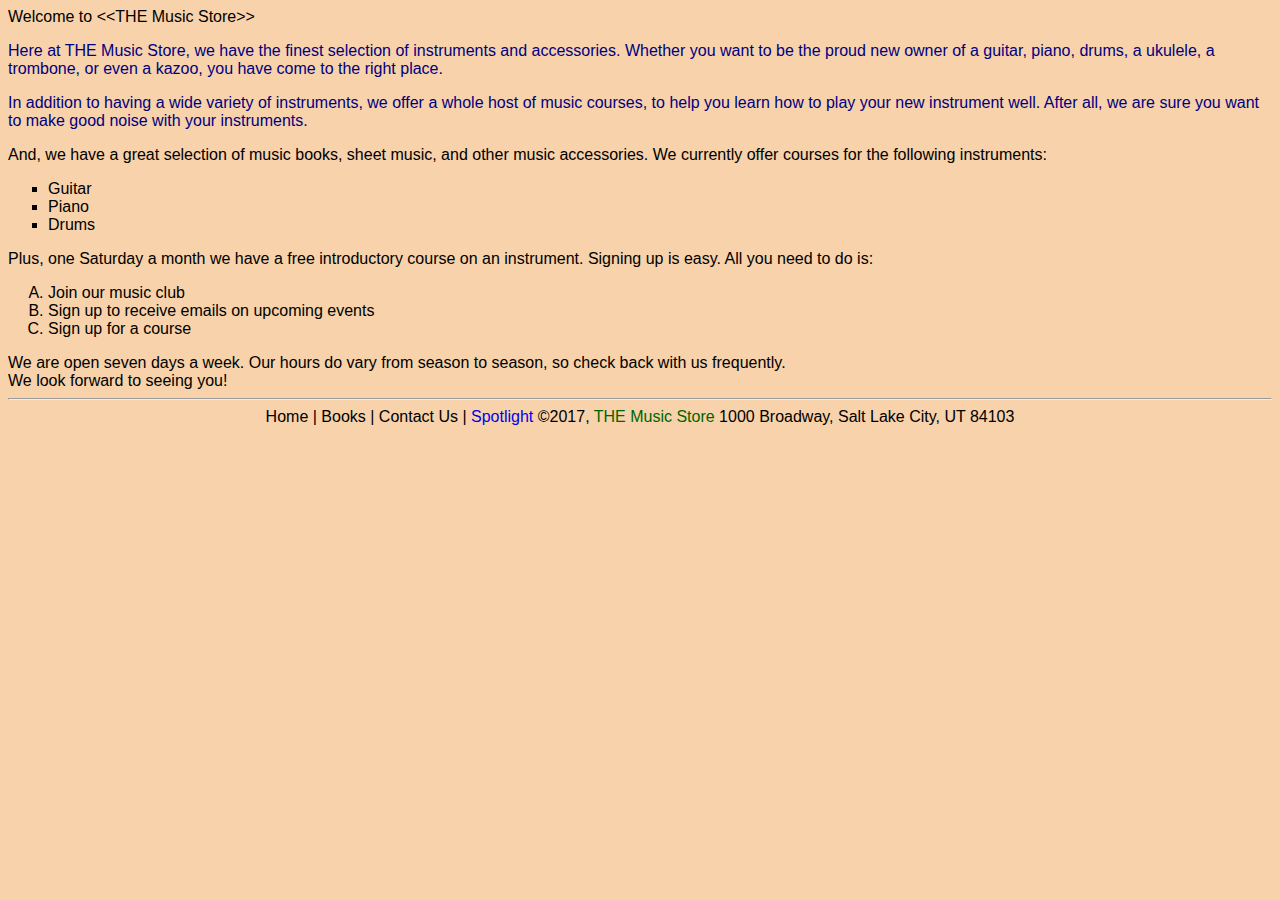
<file: Domain 6/index.html>
﻿<!DOCTYPE html>
<html>
<head>
    <meta charset="utf-8" />
    <title>THE Music Store</title>
    <link rel="stylesheet" type="text/css" href="main.css" />
</head>
<body>
    Welcome to &lt;&lt;THE Music Store&gt;&gt;

    <!-- Main text goes here -->
    <p>
        Here at THE Music Store,
        we have the finest selection of instruments and accessories.
        Whether you want to be the proud new owner of a guitar,
        piano, drums, a ukulele, a trombone, or even a kazoo,
        you have come to the right place.
    </p>

    <p>
        In addition to having a wide variety of instruments,
        we offer a whole host of music courses,
        to help you learn how to play your new instrument well.
        After all, we are sure you want to make good noise with
        your instruments.
    </p>

    And, we have a great selection of music books,
    sheet music, and other music accessories.

    We currently offer courses for the following instruments:
    <ul style="list-style-type:square">
        <li>Guitar</li>
        <li>Piano</li>
        <li>Drums</li>
    </ul>


    Plus, one Saturday a month we have a free introductory course on an instrument. Signing up is easy. All you need to do is:
    <ol style="list-style-type:upper-alpha">
        <li>Join our music club</li>
        <li>Sign up to receive emails on upcoming events</li>
        <li>Sign up for a course</li>
    </ol>

    We are open seven days a week. Our hours do vary from season 
    to season, so check back with us frequently.<br />
    We look forward to seeing you!

    <hr />
    <div align="center">
        Home | Books | Contact Us | <a href="spotlight.html" target="_blank">Spotlight</a>

        &copy;2017, <span style="color:darkgreen">THE Music Store</span>
        1000 Broadway, Salt Lake City, UT 84103
    </div>
    <!-- We also need:
        Images
        Links
    -->
</body>
</html>
</file>
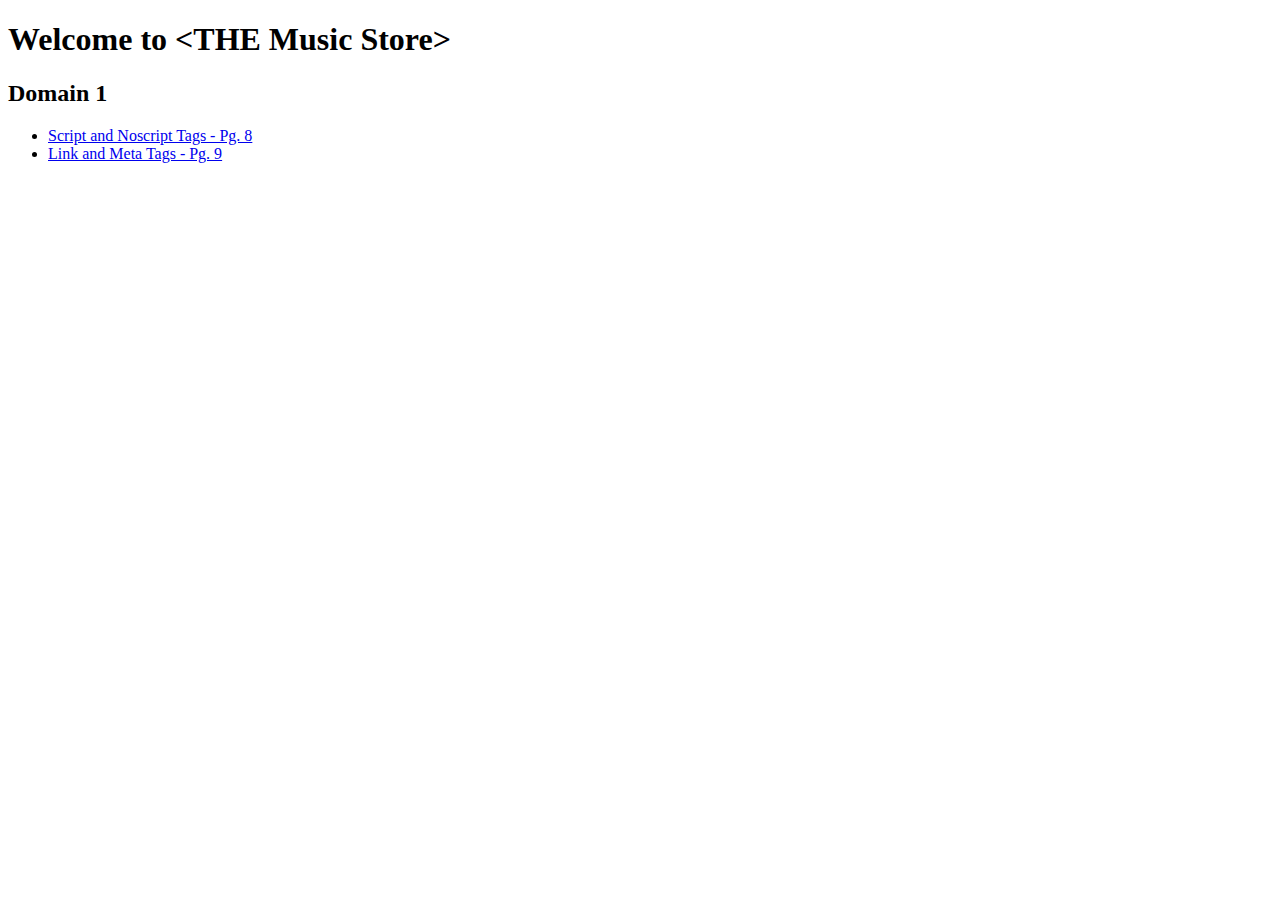
<file: Domain 1/MusicStore1/index.html>
<!DOCTYPE html>
<html>
  <head>
    <title>THE Music Store</title>
  </head>

<body>
  <h1>
    Welcome to &lt;THE Music Store&gt;
  </h1>
  <!--Main text goes here-->
<h2>Domain 1</h2>
<ul>
<li><a href = "11a-scripts.html">Script and Noscript Tags - Pg. 8</a></li>
<li><a href = "11c-scripts.html">Link and Meta Tags - Pg. 9</a></li>
</ul>
</body>

</html>
</file>
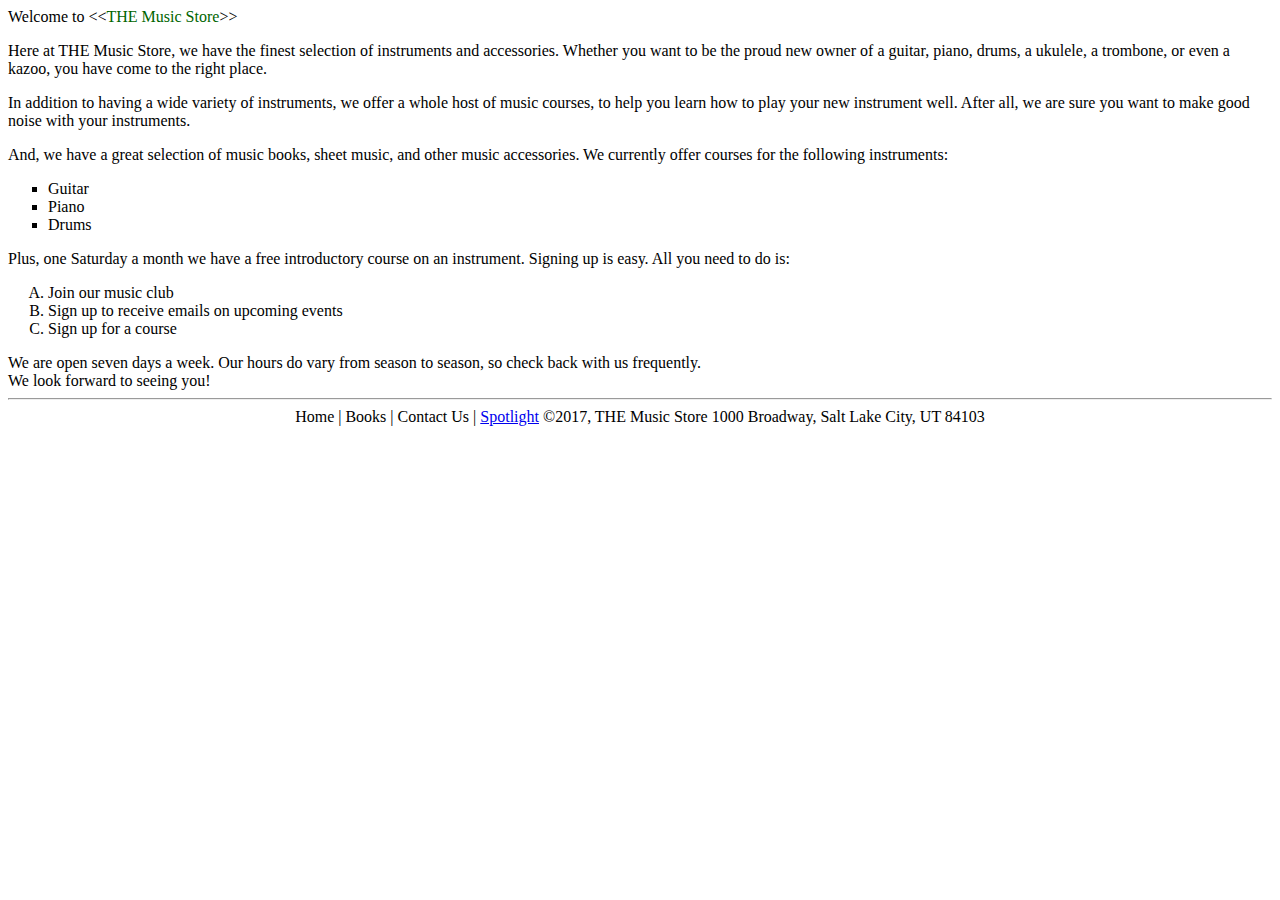
<file: Domain 3/MusicStore3/index.html>
﻿<!DOCTYPE html>
<html>
<head>
    <meta charset="utf-8" />
    <title>THE Music Store</title>
</head>
<body>
    Welcome to &lt;&lt;<span style="color:darkgreen;">THE Music Store</span>&gt;&gt;

    <!-- Main text goes here -->
    <p>Here at THE Music Store, we have the finest selection of instruments and accessories. Whether you want to be the proud new owner of a guitar, piano, drums, a ukulele, a trombone, or even a kazoo, you have come to the right place.</p>

    <p>In addition to having a wide variety of instruments, we offer a whole host of music courses, to help you learn how to play your new instrument well. After all, we are sure you want to make good noise with your instruments.</p>

    And, we have a great selection of music books, sheet music, and other music accessories.

    We currently offer courses for the following instruments:
    <ul style="list-style-type:square;">
        <li>Guitar</li>
        <li>Piano</li>
        <li>Drums</li>
    </ul>

    Plus, one Saturday a month we have a free introductory course on an instrument. Signing up is easy. All you need to do is:
    <ol style="list-style-type:upper-alpha;">
        <li>Join our music club</li>
        <li>Sign up to receive emails on upcoming events</li>
        <li>Sign up for a course</li>
    </ol>

    We are open seven days a week. Our hours do vary from season to season, so check back with us frequently.
    <br />
    We look forward to seeing you!
    <hr />

    <div style="text-align:center;">
        Home | Books | Contact Us | <a href="33b-spotlight.html" target="_blank">Spotlight</a>

        &copy;2017, THE Music Store
        1000 Broadway, Salt Lake City, UT 84103
    </div>
    <!-- We also need:
        Images
        Links
    -->
</body>
</html>
</file>
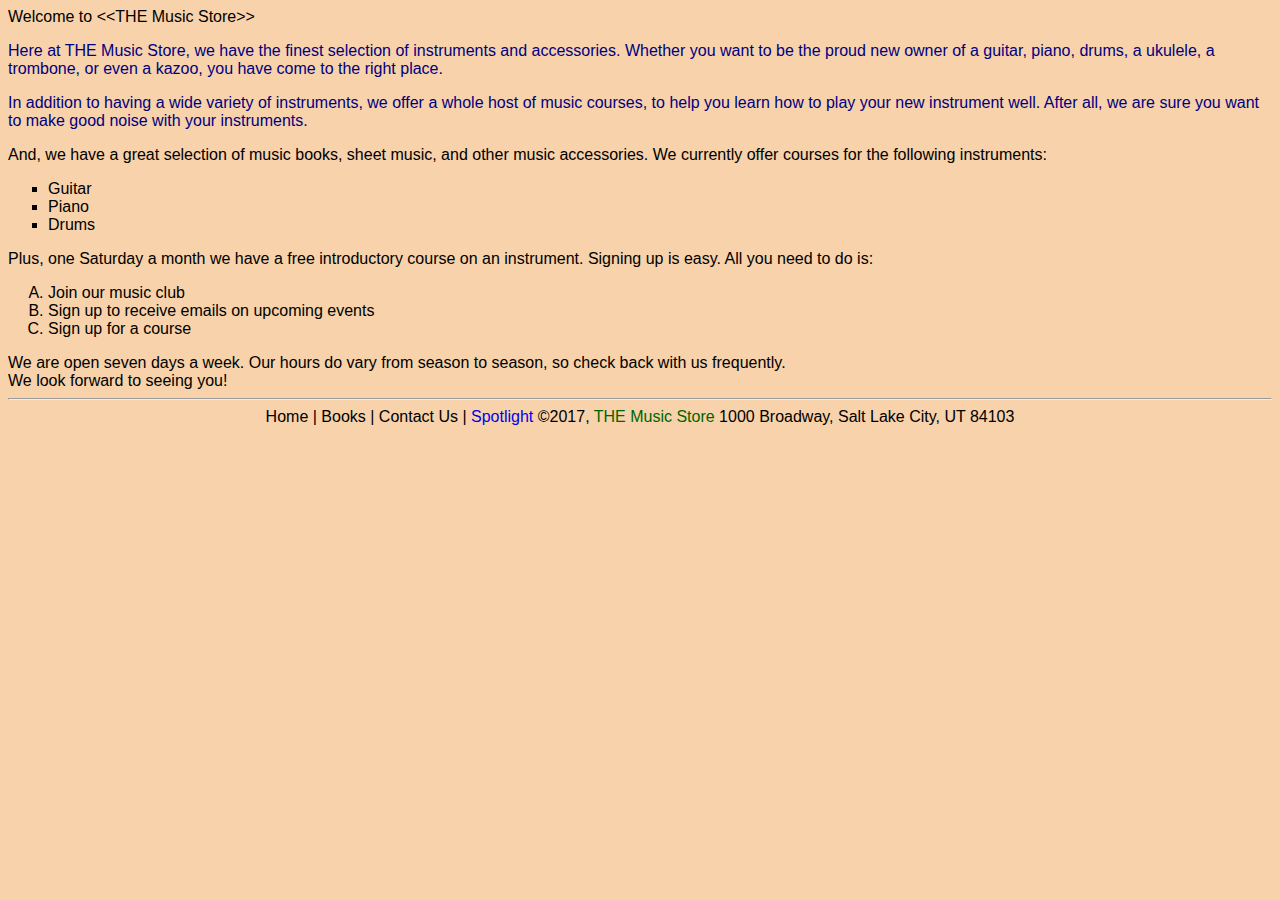
<file: Domain 5/MusicStore5/index.html>
﻿<!DOCTYPE html>
<html>
<head>
    <meta charset="utf-8" />
    <title>THE Music Store</title>
    <link rel="stylesheet" type="text/css" href="main.css" />
</head>
<body>
    Welcome to &lt;&lt;THE Music Store&gt;&gt;

    <!-- Main text goes here -->
    <p>
        Here at THE Music Store,
        we have the finest selection of instruments and accessories.
        Whether you want to be the proud new owner of a guitar,
        piano, drums, a ukulele, a trombone, or even a kazoo,
        you have come to the right place.
    </p>

    <p>
        In addition to having a wide variety of instruments,
        we offer a whole host of music courses,
        to help you learn how to play your new instrument well.
        After all, we are sure you want to make good noise with
        your instruments.
    </p>

    And, we have a great selection of music books,
    sheet music, and other music accessories.

    We currently offer courses for the following instruments:
    <ul style="list-style-type:square">
        <li>Guitar</li>
        <li>Piano</li>
        <li>Drums</li>
    </ul>

    Plus, one Saturday a month we have a free introductory course on an instrument. Signing up is easy. All you need to do is:
    <ol style="list-style-type:upper-alpha">
        <li>Join our music club</li>
        <li>Sign up to receive emails on upcoming events</li>
        <li>Sign up for a course</li>
    </ol>

    We are open seven days a week. Our hours do vary from season 
    to season, so check back with us frequently.<br />
    We look forward to seeing you!

    <hr />
    <div align="center">
        Home | Books | Contact Us | <a href="spotlight.html" target="_blank">Spotlight</a>

        &copy;2017, <span style="color:darkgreen">THE Music Store</span>
        1000 Broadway, Salt Lake City, UT 84103
    </div>
    <!-- We also need:
        Images
        Links
    -->
</body>
</html>
</file>
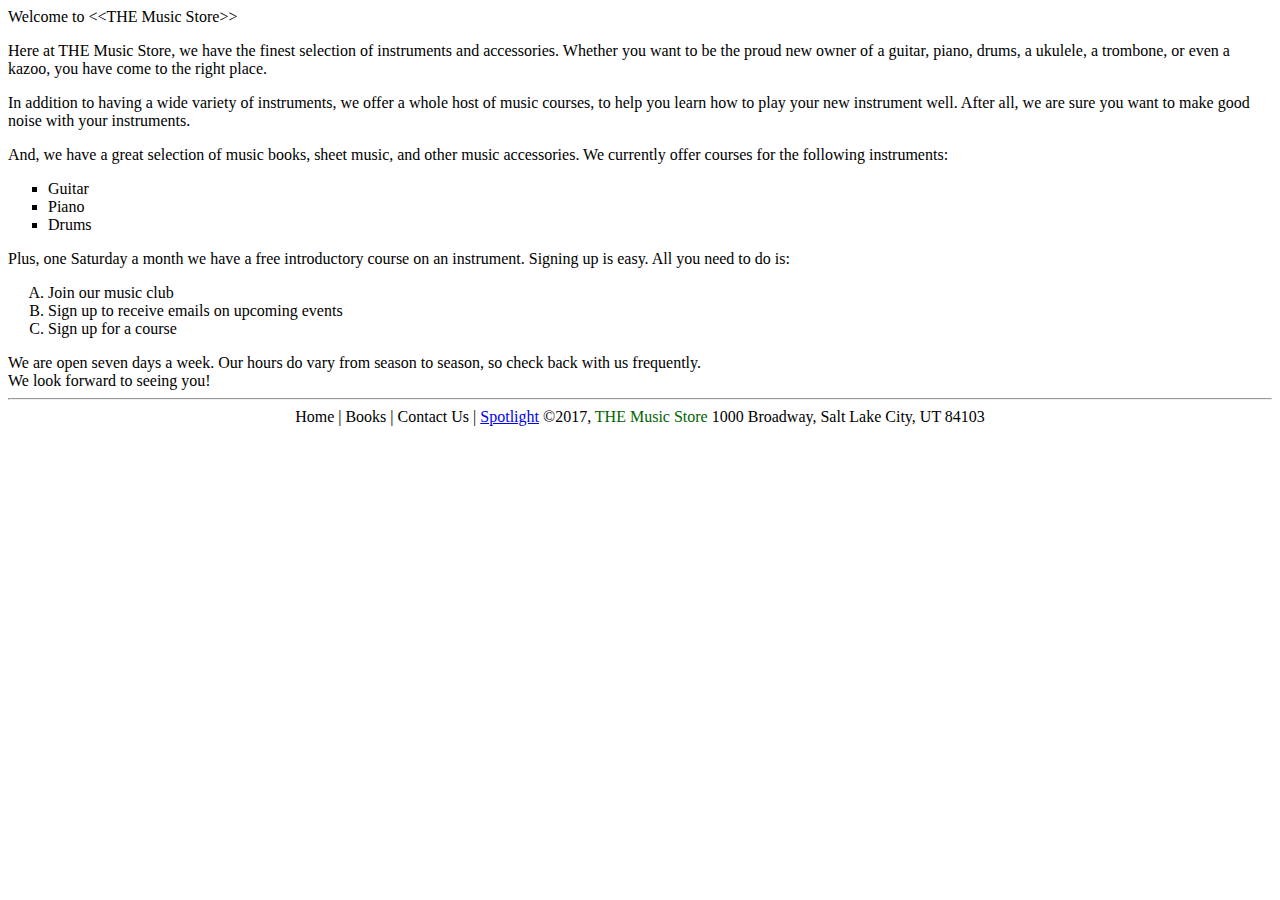
<file: Domain 4/Student/MusicStore4/index.html>
﻿<!DOCTYPE html>
<html>
<head>
    <meta charset="utf-8" />
    <title>THE Music Store</title>
</head>
<body>
    Welcome to &lt;&lt;THE Music Store&gt;&gt;

    <!-- Main text goes here -->
    <p>
        Here at THE Music Store,
        we have the finest selection of instruments and accessories.
        Whether you want to be the proud new owner of a guitar,
        piano, drums, a ukulele, a trombone, or even a kazoo,
        you have come to the right place.
    </p>

    <p>
        In addition to having a wide variety of instruments,
        we offer a whole host of music courses,
        to help you learn how to play your new instrument well.
        After all, we are sure you want to make good noise with
        your instruments.
    </p>

    And, we have a great selection of music books,
    sheet music, and other music accessories.

    We currently offer courses for the following instruments:
    <ul style="list-style-type:square">
        <li>Guitar</li>
        <li>Piano</li>
        <li>Drums</li>
    </ul>

    Plus, one Saturday a month we have a free introductory course on an instrument. Signing up is easy. All you need to do is:
    <ol style="list-style-type:upper-alpha">
        <li>Join our music club</li>
        <li>Sign up to receive emails on upcoming events</li>
        <li>Sign up for a course</li>
    </ol>

    We are open seven days a week. Our hours do vary from season 
    to season, so check back with us frequently.<br />
    We look forward to seeing you!

    <hr />
    <div align="center">
        Home | Books | Contact Us | <a href="spotlight.html" target="_blank">Spotlight</a>

        &copy;2017, <span style="color:darkgreen">THE Music Store</span>
        1000 Broadway, Salt Lake City, UT 84103
    </div>
    <!-- We also need:
        Images
        Links
    -->
</body>
</html>
</file>
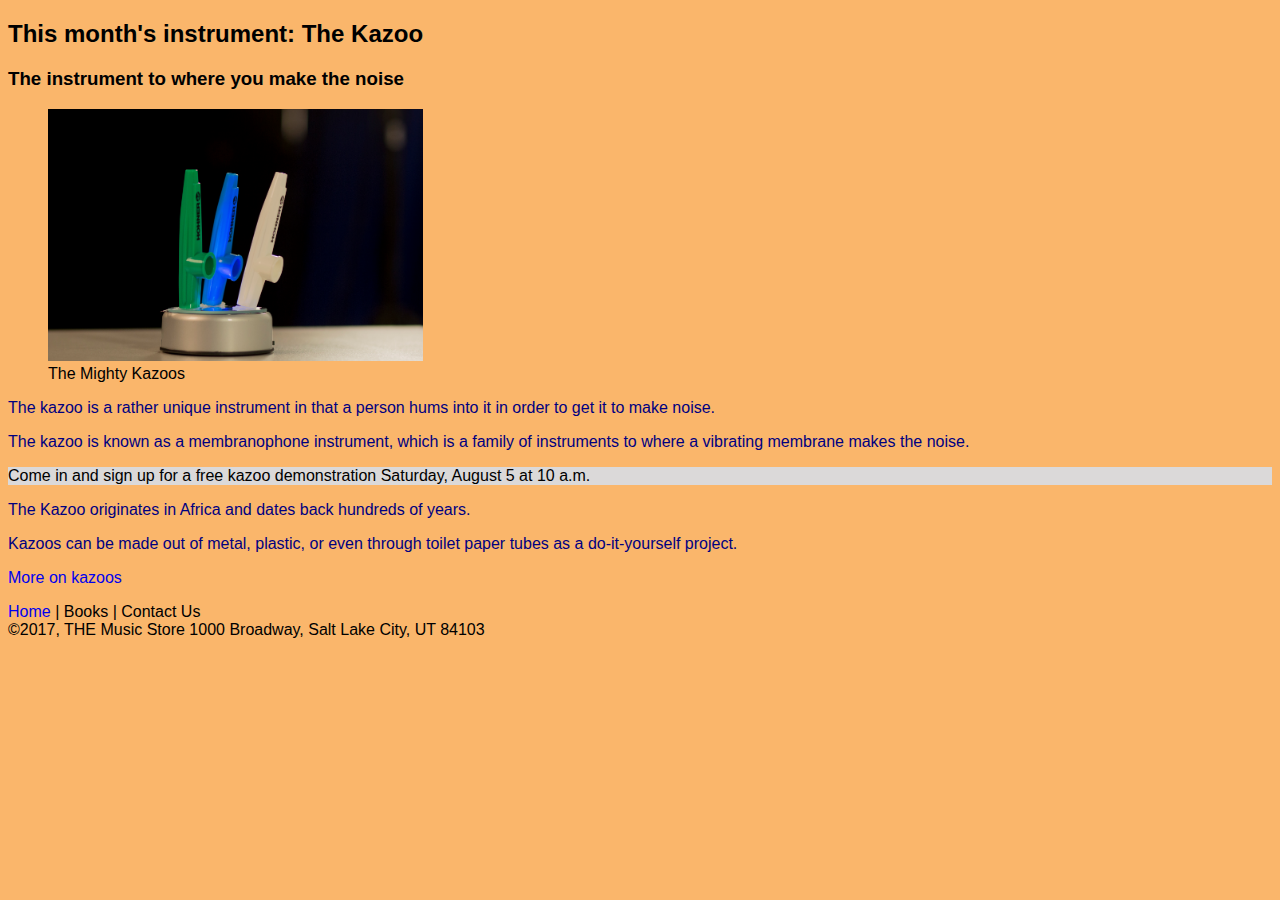
<file: Domain 6/23a-spotlight.html>
﻿<!DOCTYPE html>
<html>
<head>
    <meta charset="utf-8" />
    <title>THE Music Store - Spotlight</title>
    <link rel="stylesheet" type="text/css" href="23a-main.css"/>
</head>
<body>
    <header>
        <h2>This month's instrument: The Kazoo</h2>
        <h3>The instrument to where you make the noise</h3>
    </header>
    <figure>
        <img src="Images/Kazoo.jpg" width="375" height="252" />
        <figcaption>The Mighty Kazoos</figcaption>
    </figure>
    <section>
        <article>
            <p>
                The kazoo is a rather unique instrument in that a person
                hums into it in order to get it to make noise.
            </p>
            <p>
                The kazoo is known as a membranophone instrument, which is a
                family of instruments to where a vibrating membrane makes
                the noise.
            </p>
            <p>
                <aside id="sidenote">
                    Come in and sign up for a free kazoo demonstration
                    Saturday, August 5 at 10 a.m.
                </aside>
            </p>
            <p>
                The Kazoo originates in Africa
                and dates back hundreds of years.
            </p>
            <p>
                Kazoos can be made out of metal, plastic,
                or even through toilet paper tubes as a do-it-yourself project.
            </p>
        </article>
        <p><a href="https://en.wikipedia.org/wiki/Kazoo" target="_blank">More on kazoos</a></p>
    </section>
    <footer>
        <nav>
            <a href="index.html">Home</a> | Books | Contact Us
        </nav>
        &copy;2017, THE Music Store
        1000 Broadway, Salt Lake City, UT 84103
    </footer>
</body>
</html>
</file>
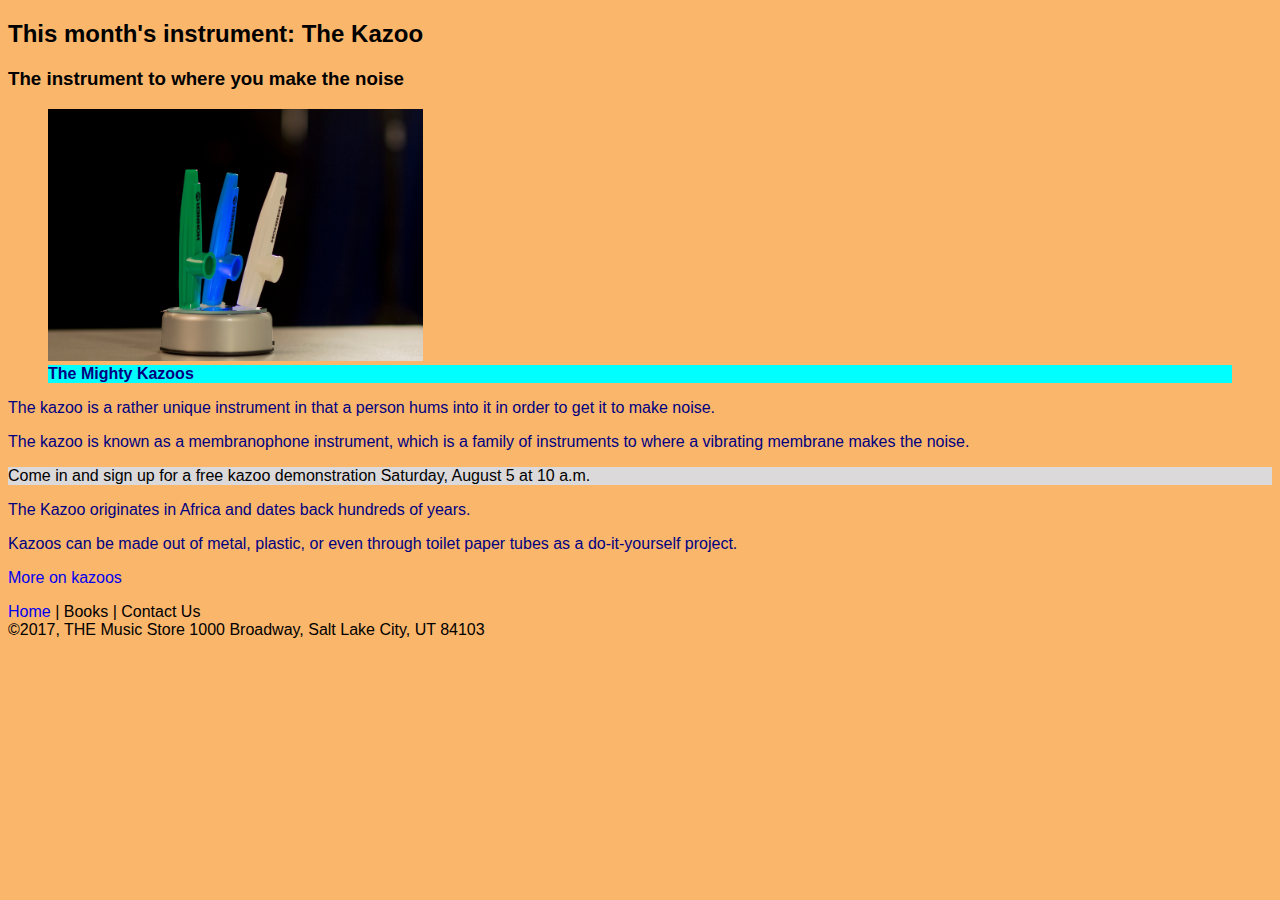
<file: Domain 6/23b-spotlight.html>
﻿<!DOCTYPE html>
<html>
<head>
    <meta charset="utf-8" />
    <title>THE Music Store - Spotlight</title>
    <link rel="stylesheet" type="text/css" href="23b-main.css"/>
</head>
<body>
    <header>
        <h2>This month's instrument: The Kazoo</h2>
        <h3>The instrument to where you make the noise</h3>
    </header>
    <figure>
        <img src="Images/Kazoo.jpg" width="375" height="252" />
        <figcaption>The Mighty Kazoos</figcaption>
    </figure>
    <section>
        <article>
            <p>
                The kazoo is a rather unique instrument in that a person
                hums into it in order to get it to make noise.
            </p>
            <p>
                The kazoo is known as a membranophone instrument, which is a
                family of instruments to where a vibrating membrane makes
                the noise.
            </p>
            <p>
                <aside id="sidenote">
                    Come in and sign up for a free kazoo demonstration
                    Saturday, August 5 at 10 a.m.
                </aside>
            </p>
            <p>
                The Kazoo originates in Africa
                and dates back hundreds of years.
            </p>
            <p>
                Kazoos can be made out of metal, plastic,
                or even through toilet paper tubes as a do-it-yourself project.
            </p>
        </article>
        <p><a href="https://en.wikipedia.org/wiki/Kazoo" target="_blank">More on kazoos</a></p>
    </section>
    <footer>
        <nav>
            <a href="index.html">Home</a> | Books | Contact Us
        </nav>
        &copy;2017, THE Music Store
        1000 Broadway, Salt Lake City, UT 84103
    </footer>
</body>
</html>
</file>
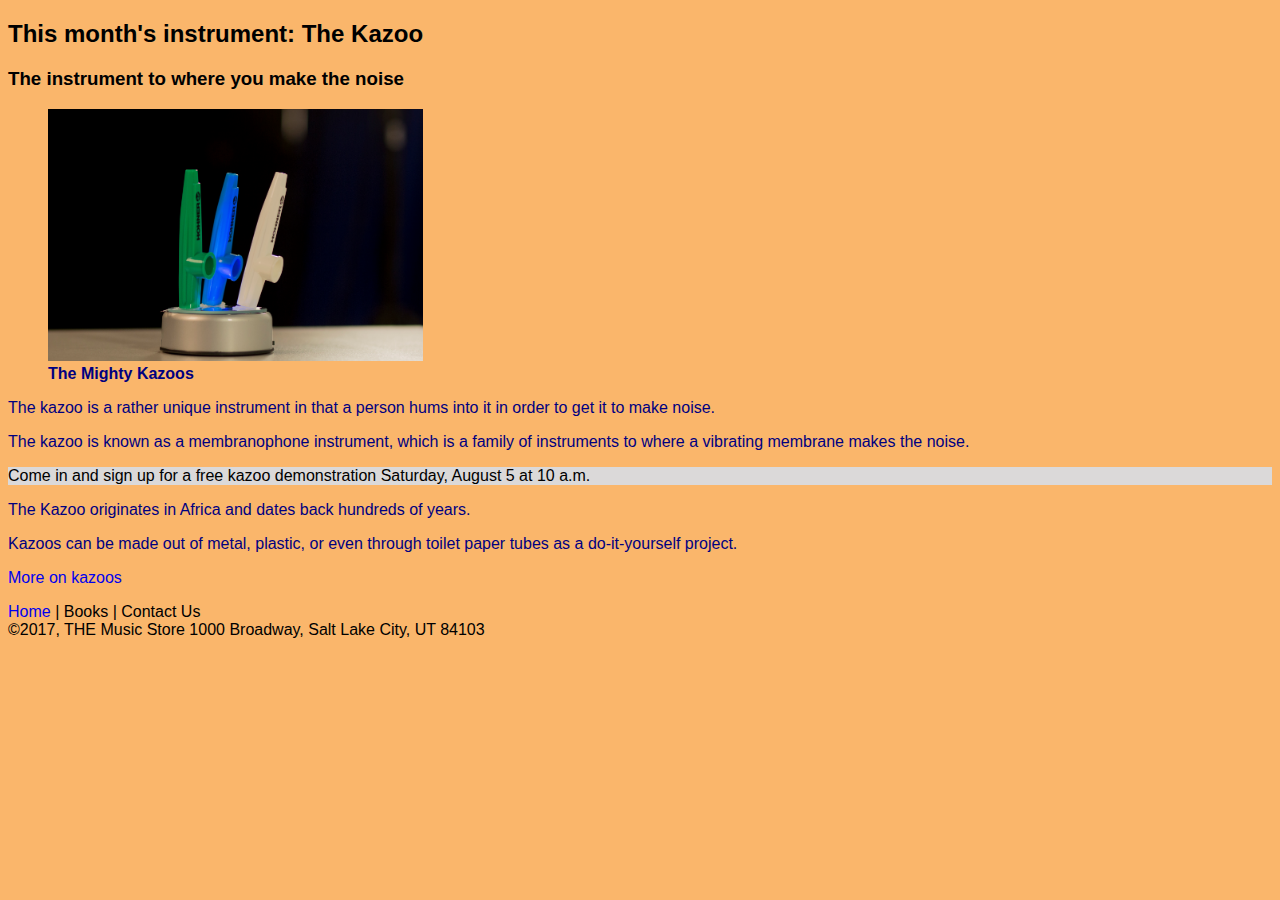
<file: Domain 6/23c-spotlight.html>
﻿<!DOCTYPE html>
<html>
<head>
    <meta charset="utf-8" />
    <title>THE Music Store - Spotlight</title>
    <link rel="stylesheet" type="text/css" href="23c-main.css"/>
</head>
<body>
    <header>
        <h2>This month's instrument: The Kazoo</h2>
        <h3>The instrument to where you make the noise</h3>
    </header>
    <figure>
        <img src="Images/Kazoo.jpg" width="375" height="252" />
        <figcaption>The Mighty Kazoos</figcaption>
    </figure>
    <section>
        <article>
            <p>
                The kazoo is a rather unique instrument in that a person
                hums into it in order to get it to make noise.
            </p>
            <p>
                The kazoo is known as a membranophone instrument, which is a
                family of instruments to where a vibrating membrane makes
                the noise.
            </p>
            <p>
                <aside id="sidenote">
                    Come in and sign up for a free kazoo demonstration
                    Saturday, August 5 at 10 a.m.
                </aside>
            </p>
            <p>
                The Kazoo originates in Africa
                and dates back hundreds of years.
            </p>
            <p>
                Kazoos can be made out of metal, plastic,
                or even through toilet paper tubes as a do-it-yourself project.
            </p>
        </article>
        <p><a href="https://en.wikipedia.org/wiki/Kazoo" target="_blank">More on kazoos</a></p>
    </section>
    <footer>
        <nav>
            <a href="index.html">Home</a> | Books | Contact Us
        </nav>
        &copy;2017, THE Music Store
        1000 Broadway, Salt Lake City, UT 84103
    </footer>
</body>
</html>
</file>
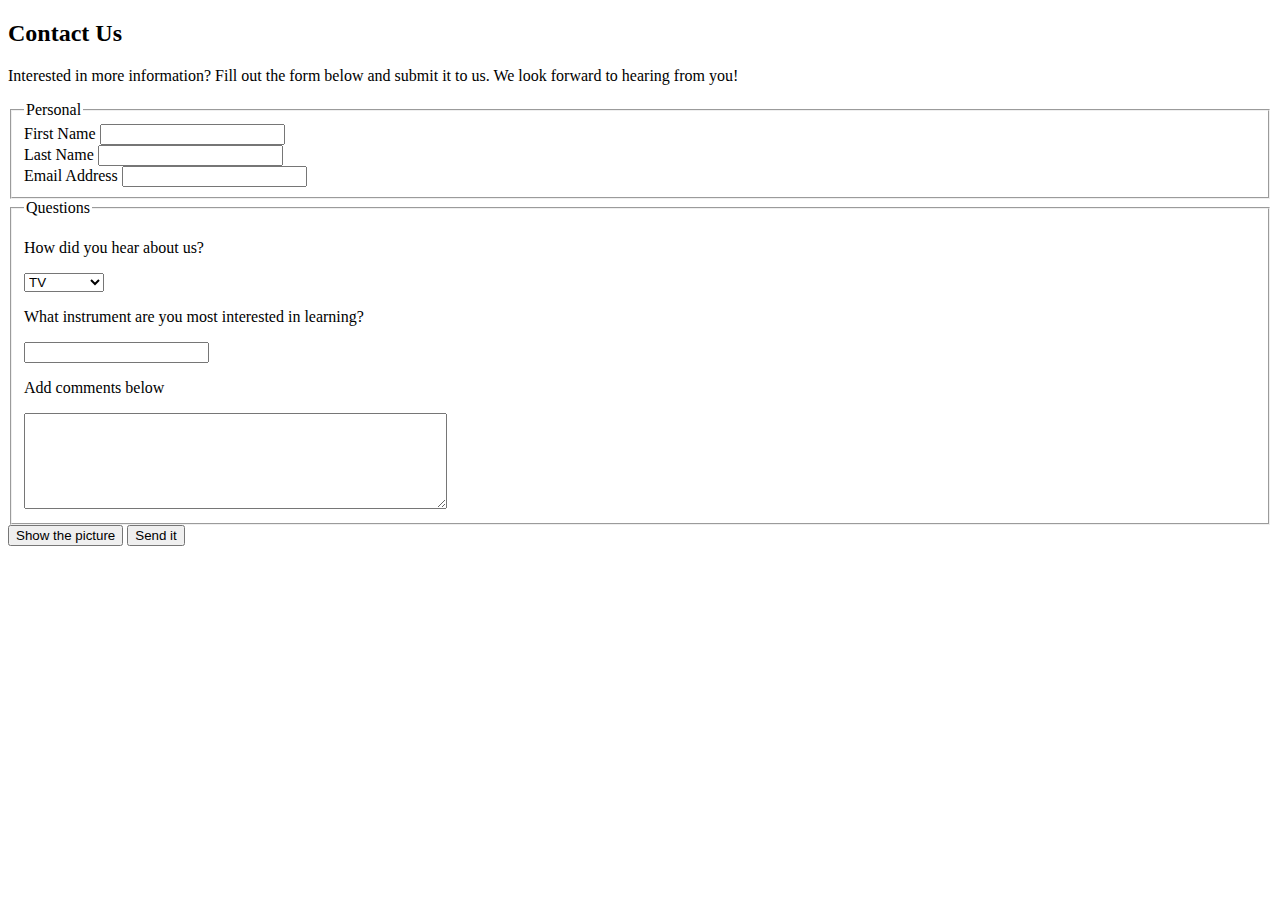
<file: Domain 6/contactus-complete.html>
﻿<!DOCTYPE html>
<html>
<head>
    <meta charset="utf-8" />
    <title></title>
</head>
<body>
    <h2>Contact Us</h2>
    <p>Interested in more information? Fill out the form below and submit it to us. 
    We look forward to hearing from you!</p>

    <!-- insert form here-->
    <form action="thankyou.html" method="post" oninput="fn.value = firstname.value + ' ' + lastname.value">
        <fieldset>
            <legend>Personal</legend>
            <label for="firstname">First Name</label>
            <input type="text" name="firstname" id="firstname"
                   accesskey="f" tabindex="1"/> <br />
            <label for="lastname">Last Name</label>
            <input type="text" name="lastname" id="lastname" 
                   accesskey="l" tabindex="2"/> <br />
            <label for="email">Email Address</label>
            <input type="email" name="email" id="email" 
                   accesskey="e" tabindex="3"/> <br />
        </fieldset>
        <fieldset>
            <legend>Questions</legend>
            <p>How did you hear about us?</p>
            <select name="found" id="found">
                <optgroup label="Media">
                    <option value="TV">TV</option>
                    <option value="Radio">Radio</option>
                    <option value="Other">Other</option>
                </optgroup>
                <optgroup label="Web">
                    <option value="Google">Google</option>
                    <option value="Bing">Bing</option>
                </optgroup>
            </select>
            <p>What instrument are you most interested in learning?</p>
            <input list="instruments" name="instrument" />
            <datalist id="instruments">
                <option value="guitar"></option>
                <option value="piano"></option>
                <option value="drums"></option>
                <option value="ukulele"></option>
            </datalist>
            <p>Add comments below</p>
            <textarea name="comments" rows="6" cols="50" maxlength="255"></textarea>
        </fieldset>
        <button name="showimage" onclick="">Show the picture</button>
        <input type="submit" name="submitform" value="Send it"/> <br />
        <output name="fn"></output>
    </form>
    
</body>
</html>
</file>
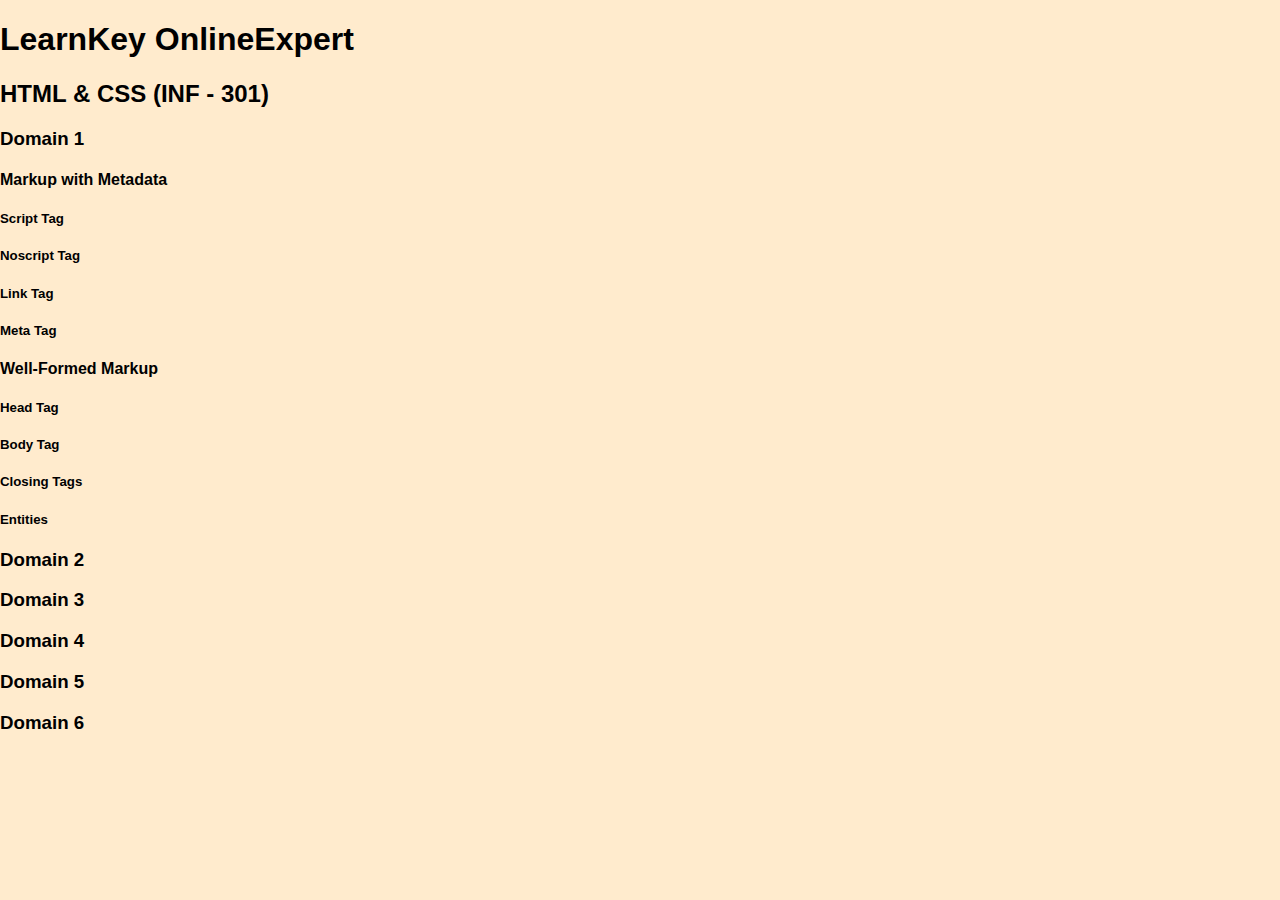
<file: Domain 6/hierarchy.html>
<!DOCTYPE html>
<html lang="en">
<head>
    <meta charset="UTF-8">
    <meta http-equiv="X-UA-Compatible" content="IE=edge">
    <meta name="viewport" content="width=device-width, initial-scale=1.0">
    <title>Document</title>
    <style>
        html, body {
            margin: 0 auto;
            background-color: blanchedalmond;
            font-family: 'Segoe UI', Tahoma, Geneva, Verdana, sans-serif;
        }
    </style>
</head>
<body>
    <h1>LearnKey OnlineExpert</h1>
    <h2>HTML & CSS (INF - 301)</h2>

    <h3>Domain 1</h3>
        <h4>Markup with Metadata</h4>
            <h5>Script Tag</h5>
            <h5>Noscript Tag</h5>
            <h5>Link Tag</h5>
            <h5>Meta Tag</h5>
        <h4>Well-Formed Markup</h4>
            <h5>Head Tag</h5>
            <h5>Body Tag</h5>
            <h5>Closing Tags</h5>
            <h5>Entities</h5>
    <h3>Domain 2</h3>
    <h3>Domain 3</h3>
    <h3>Domain 4</h3>
    <h3>Domain 5</h3>
    <h3>Domain 6</h3>
</body>
</html>
</file>
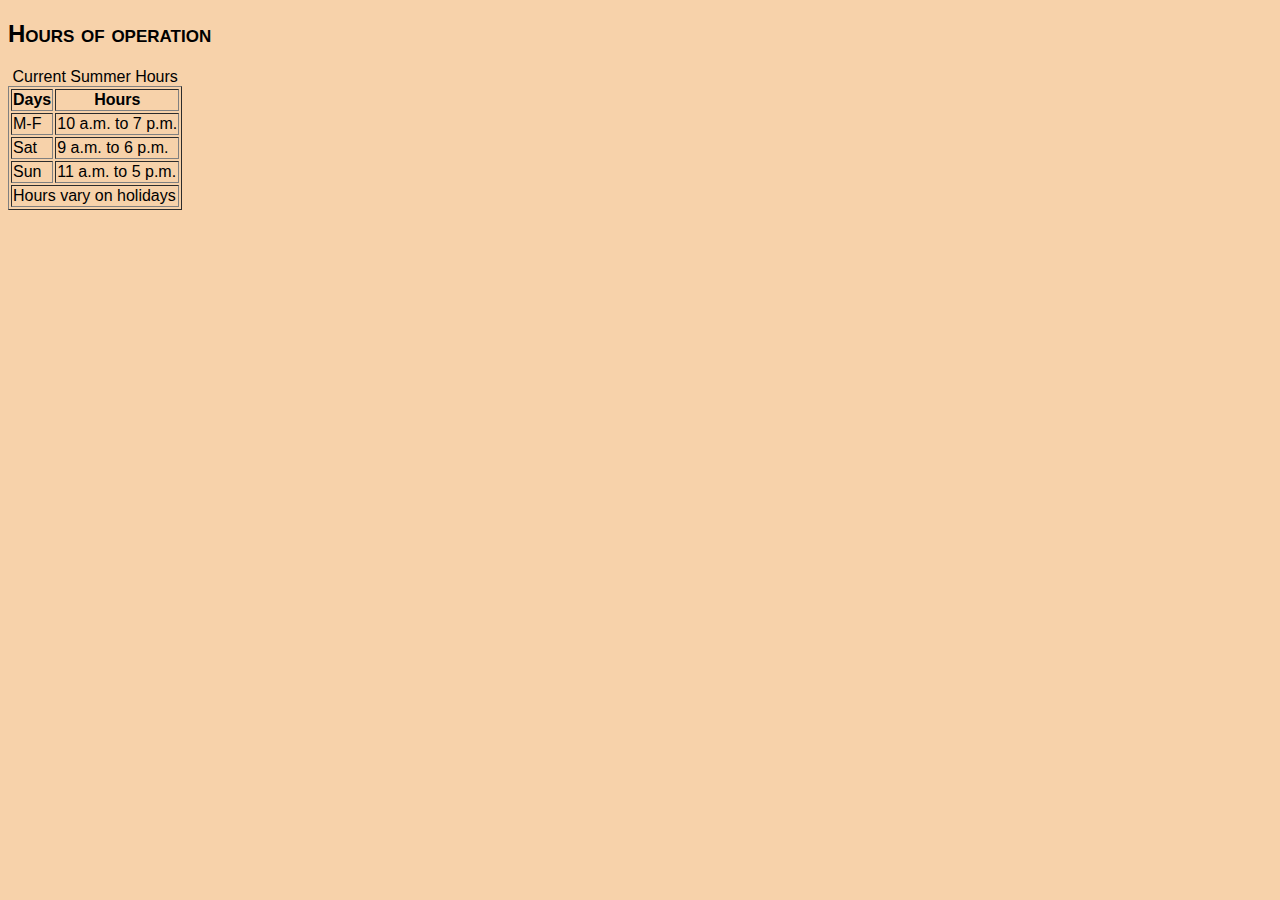
<file: Domain 6/hours-complete.html>
﻿<!DOCTYPE html>
<html>
<head>
    <meta charset="utf-8" />
    <title></title>
    <link rel="stylesheet" type="text/css" href="main.css" />
</head>
<body>
    <h2>Hours of operation</h2>
    <table border="1">
        <caption>Current Summer Hours</caption>
        <tr>
            <th>Days</th>
            <th>Hours</th>
        </tr>
        <tr>
            <td>M-F </td>
            <td>10 a.m. to 7 p.m. </td>
        </tr>
        <tr>
            <td>Sat </td>
            <td>9 a.m. to 6 p.m. </td>
        </tr>
        <tr>
            <td>Sun </td>
            <td>11 a.m. to 5 p.m. </td>
        </tr>
        <tr>
            <td colspan="2" class="vbot">
                Hours vary on holidays 
            </td>
        </tr>
    </table>
</body>
</html>
</file>
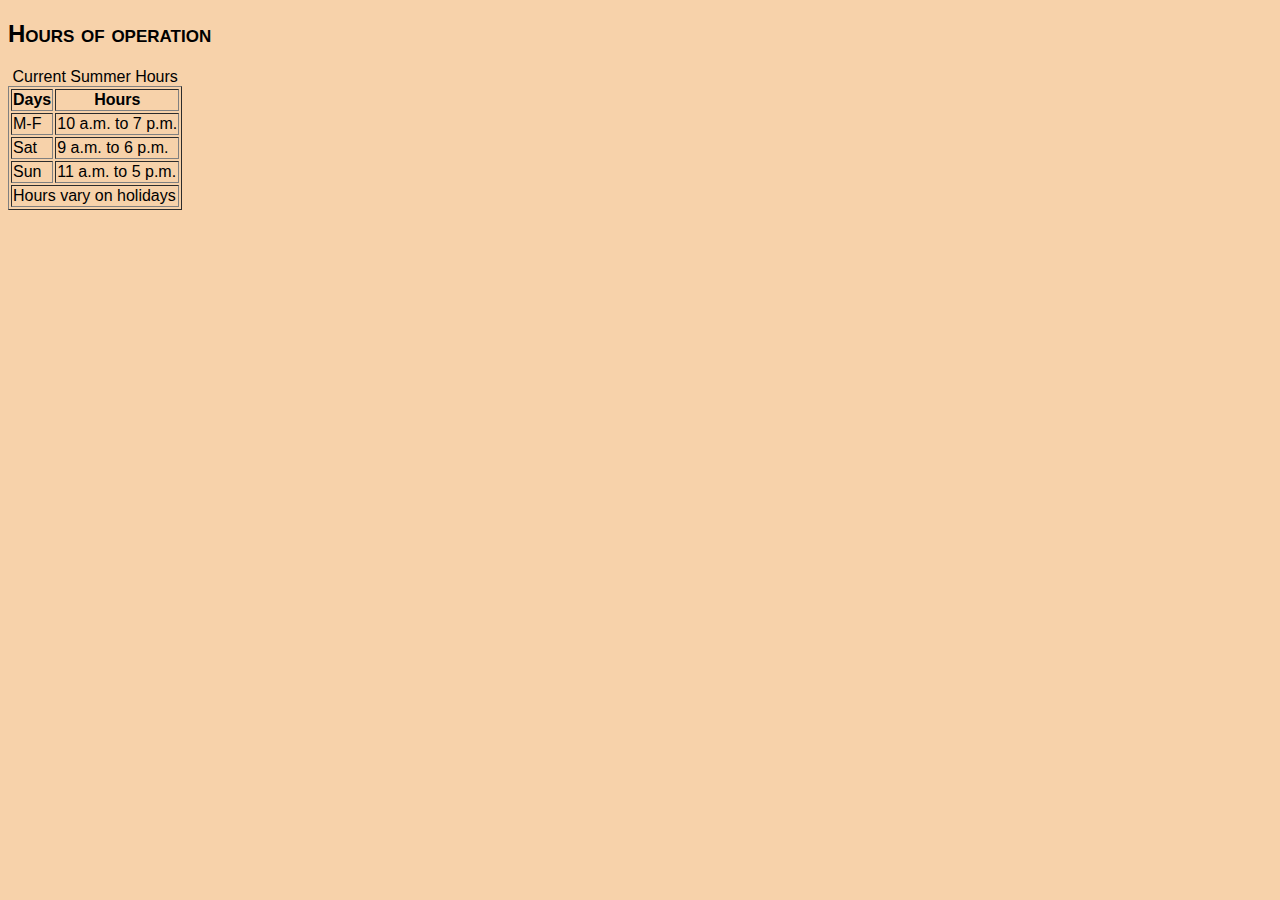
<file: Domain 6/hours-mismatch.html>
<!DOCTYPE html>
            <html><head>
<meta charset="utf-8" />
<title></title>
    <link rel="stylesheet" type="text/css" href="main.css" /></head>
<body>
            <h2>Hours of 
                
operation</h2><table border="1">
<caption>   Current Summer Hours


</caption>
                                <tr><th>Days</th>
<th>Hours</th></tr><tr>
            <td>M-F </td>
            <td>
                
                
                
                10 a.m. to 7 p.m. 


                
            </td>
        
        
        </tr>
<tr>
<td>Sat </td><td>9 a.m. to 6 p.m. </td>
        </tr>
<tr><td>Sun </td>
            <td>11 a.m. to 5 p.m. </td>
        </tr><tr>
<td colspan="2" class="vbot">Hours vary on holidays 
            </td>
</tr>
    </table></body></html>
</file>
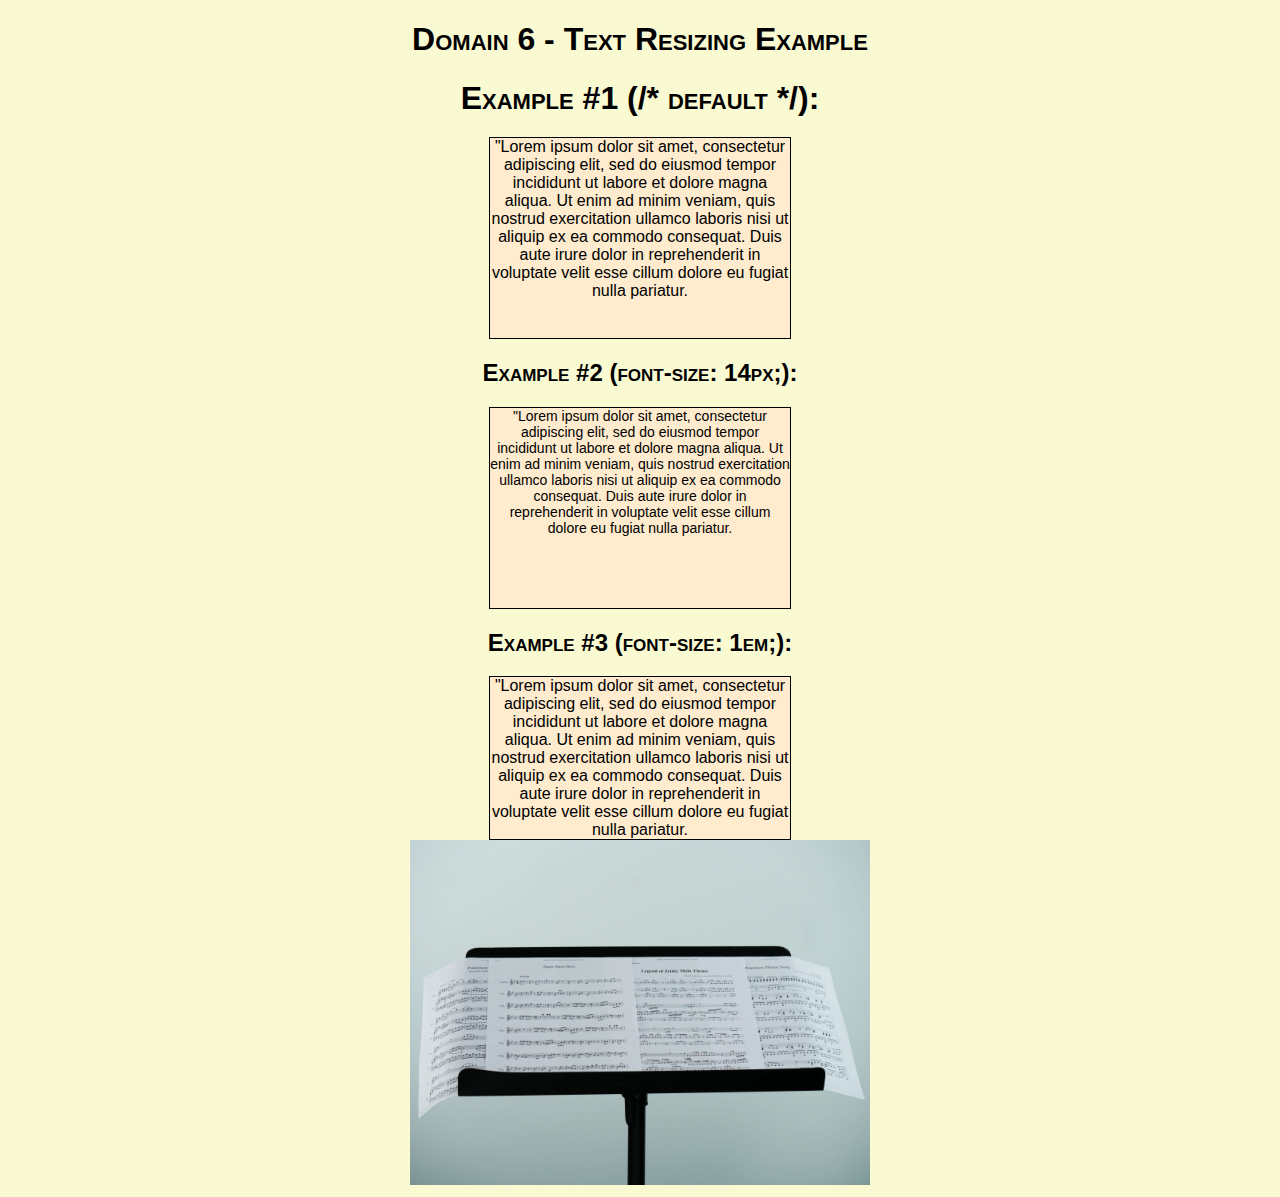
<file: Domain 6/resizing.html>
﻿<!DOCTYPE html>
<html lang="en">
<head>
    <link rel="stylesheet" type="text/css" href="main.css" />
    <meta charset="UTF-8">
    <meta http-equiv="X-UA-Compatible" content="IE=edge">
    <meta name="viewport" content="width=device-width, initial-scale=1.0">
    <title>Text Resizing Example</title>
    <style>
        body,html {
            background-color: lightgoldenrodyellow;
            text-align: center;
            font-family: 'Segoe UI', Tahoma, Geneva, Verdana, sans-serif;
        }
        #textbox1 {
            /*font size default*/
            max-width: 300px;
            height: 200px;
            border: 1px solid black;
            background-color: blanchedalmond;
            margin: 0 auto;
        }

        #textbox2 {
            font-size: 14px;
            max-width: 300px;
            height: 200px;
            border: 1px solid black;
            background-color: blanchedalmond;
            margin: 0 auto;
        }
        #textbox3 {
            font-size: 1em;
            max-width: 300px;
            border: 1px solid black;
            background-color: blanchedalmond;
            margin: 0 auto;
        }
    </style>
</head>
<body>
    <h1>Domain 6 - Text Resizing Example</h1>
    <h2><span style="font-size: 24pt;">Example #1 (/* default */):</span></h2>
    <div id="textbox1">"Lorem ipsum dolor sit amet, consectetur adipiscing elit, sed do eiusmod tempor incididunt ut labore et dolore magna aliqua. Ut enim ad minim veniam, quis nostrud exercitation ullamco laboris nisi ut aliquip ex ea commodo consequat. Duis aute irure dolor in reprehenderit in voluptate velit esse cillum dolore eu fugiat nulla pariatur.</div>
    <h2>Example #2 (font-size: 14px;):</h2>
    <div id="textbox2">"Lorem ipsum dolor sit amet, consectetur adipiscing elit, sed do eiusmod tempor incididunt ut labore et dolore magna aliqua. Ut enim ad minim veniam, quis nostrud exercitation ullamco laboris nisi ut aliquip ex ea commodo consequat. Duis aute irure dolor in reprehenderit in voluptate velit esse cillum dolore eu fugiat nulla pariatur.</div>
    <h2>Example #3 (font-size: 1em;):</h2>
    <div id="textbox3">"Lorem ipsum dolor sit amet, consectetur adipiscing elit, sed do eiusmod tempor incididunt ut labore et dolore magna aliqua. Ut enim ad minim veniam, quis nostrud exercitation ullamco laboris nisi ut aliquip ex ea commodo consequat. Duis aute irure dolor in reprehenderit in voluptate velit esse cillum dolore eu fugiat nulla pariatur.</div>
    <img src="Images\musicstand.jpg" width="460" height="345" alt="Music Stand" />
</body>
</html>
</file>
<file: Domain 6/main.css>
﻿body {
    font-family:'Segoe UI', Tahoma, sans-serif;
    background-color: #f7d2aa;
}
p {
    color: navy;
}

h1,h2,h3,h4,h5,h6 {
    font-family: Helvetica, Arial, sans-serif;
    font-variant: small-caps;
}

/* The background color is extending across the page,
    so I have commented it out for now. */
figcaption {
    color: navy;
    font-weight: bold;
    /*background-color: #AAEEFF;*/
}
.sale {
    font-weight: bold;
    background-color: #AAEEFF;
}
#sidenote {
    background-color: #DDDDDD;
}
a {
    text-decoration: none;
}
a:hover {
    text-decoration: underline;
    font-weight: bold;
    font-family: 'Palatino Linotype','Times New Roman', serif;
}

@media only screen and (max-width: 500px) {
    body {
        background-color: white;
    }
}
</file>
<file: Domain 5/MusicStore5/main.css>
﻿body {
    font-family:'Segoe UI', Tahoma, sans-serif;
    background-color: #f7d2aa
}
p {
    color: navy;
}

/* The background color is extending across the page,
    so I have commented it out for now. */
figcaption {
    color: navy;
    font-weight: bold;
    /*background-color: #AAEEFF;*/
}
.sale {
    font-weight: bold;
    background-color: #AAEEFF;
}
#sidenote {
    background-color: #DDDDDD;
}
a {
    text-decoration: none;
}
a:hover {
    text-decoration: underline;
    font-weight: bold;
    font-family: 'Palatino Linotype','Times New Roman', serif;
}
</file>
<file: Domain 6/23a-main.css>
﻿body
{
    font-family:"Segoe UI",Tahoma,sans-serif;
    background-color:#fab66b;
}
p {
    color: navy;
}
a {
    text-decoration:none;
}
a:hover {
    text-decoration:underline;
    font-weight:bold;
}
.sale {
    font-weight:bold;
    background-color:aqua;
}
#sidenote {
    background-color:#dbd9d9;
}
</file>
<file: Domain 6/23b-main.css>
﻿body
{
    font-family:"Segoe UI",Tahoma,sans-serif;
    background-color:#fab66b;
}
p {
    color: navy;
}
a {
    text-decoration:none;
}
figcaption {
    color: navy;
    font-weight: bold;
    background-color: aqua;
}
a:hover {
    text-decoration:underline;
    font-weight:bold;
}
.sale {
    font-weight:bold;
    background-color:aqua;
}
#sidenote {
    background-color:#dbd9d9;
}
</file>
<file: Domain 6/23c-main.css>
﻿body
{
    font-family:"Segoe UI",Tahoma,sans-serif;
    background-color:#fab66b;
}
p {
    color: navy;
}
a {
    text-decoration:none;
}
/* 
    The background color extends across the page, so we have
    commented it out for now.
*/
figcaption {
    color: navy;
    font-weight: bold;
    /*background-color: aqua;*/
}
a:hover {
    text-decoration:underline;
    font-weight:bold;
}
.sale {
    font-weight:bold;
    background-color:aqua;
}
#sidenote {
    background-color:#dbd9d9;
}
</file>
